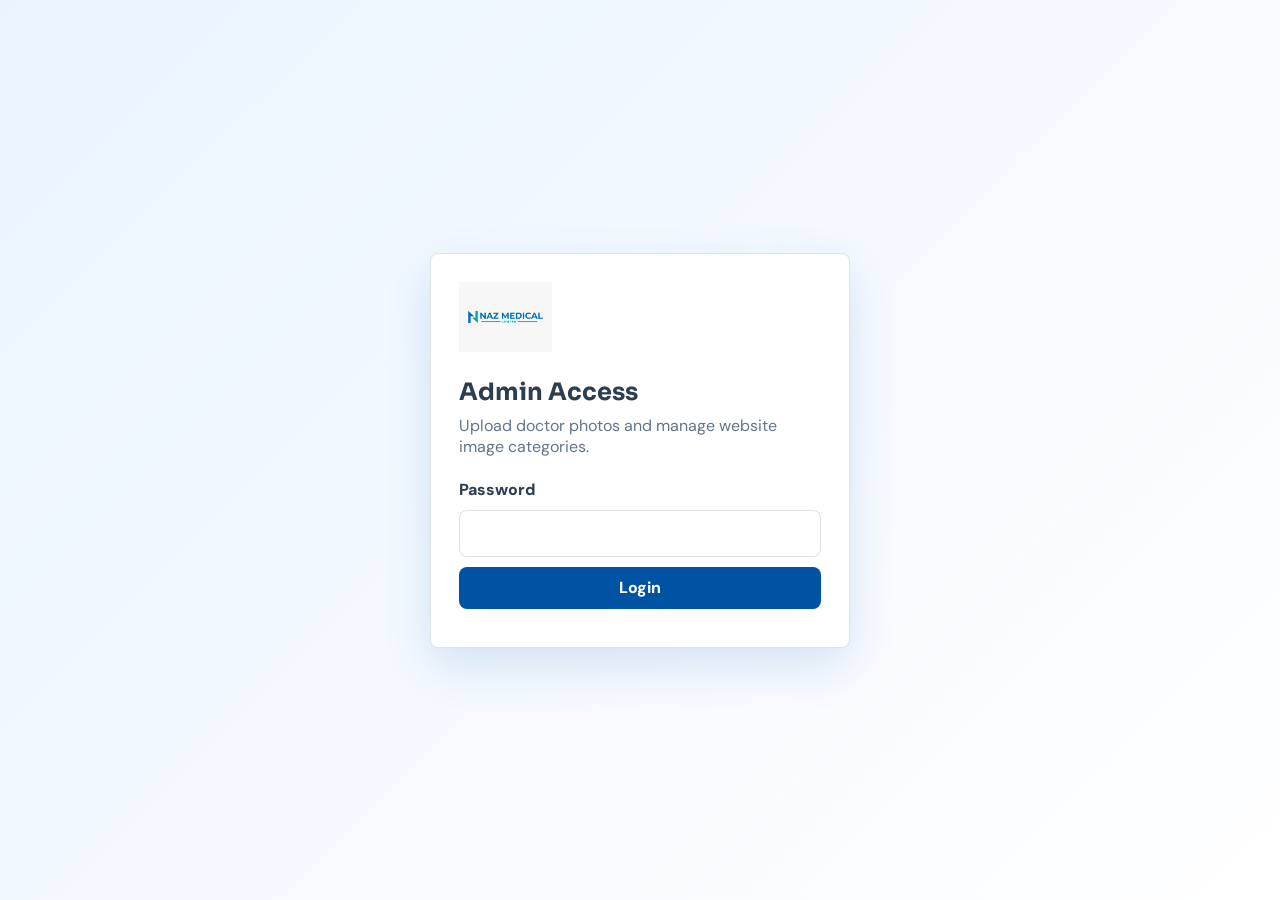
<file: admin.html>
<!DOCTYPE html>
<html lang="en">
  <head>
    <meta charset="UTF-8" />
    <meta name="viewport" content="width=device-width, initial-scale=1.0" />
    <meta name="robots" content="noindex, nofollow" />
    <title>Admin Access | NAZ Medical Center</title>
    <link rel="preconnect" href="https://fonts.googleapis.com" />
    <link rel="preconnect" href="https://fonts.gstatic.com" crossorigin />
    <link
      href="https://fonts.googleapis.com/css2?family=DM+Sans:wght@400;500;600&family=Sora:wght@700;800&display=swap"
      rel="stylesheet"
    />
    <link rel="stylesheet" href="css/admin.css" />
  </head>
  <body>
    <main class="admin-shell">
      <section class="login-panel" data-login-panel>
        <div class="login-card">
          <img src="images/naz-logo.png" alt="NAZ Medical Center" />
          <h1>Admin Access</h1>
          <p>Upload doctor photos and manage website image categories.</p>
          <form data-login-form>
            <label>
              Password
              <input type="password" name="password" autocomplete="current-password" required />
            </label>
            <button type="submit">Login</button>
            <span class="form-message" data-login-message></span>
          </form>
        </div>
      </section>

      <section class="dashboard is-hidden" data-dashboard>
        <header class="admin-header">
          <div>
            <span>NAZ Medical Center</span>
            <h1>Image Admin Dashboard</h1>
          </div>
          <div class="header-actions">
            <a href="index.html">View Website</a>
            <button type="button" data-logout>Logout</button>
          </div>
        </header>

        <section class="stats-grid" aria-label="Image statistics">
          <article>
            <span>Total Images</span>
            <strong data-stat-total>0</strong>
          </article>
          <article>
            <span>Doctor Male</span>
            <strong data-stat-male>0</strong>
          </article>
          <article>
            <span>Doctor Female</span>
            <strong data-stat-female>0</strong>
          </article>
          <article>
            <span>Hero + Gallery</span>
            <strong data-stat-public>0</strong>
          </article>
        </section>

        <section class="admin-grid">
          <form class="upload-panel" data-upload-form>
            <h2>Add Images</h2>
            <p class="admin-note">
              Uploading to Dr. Jameel or Dr. Zulfa updates the public website gallery on this browser.
            </p>
            <p>Accepted: JPG, PNG, WebP. Max size: 5MB per file. SVG and scripts are blocked.</p>
            <label>
              Where should this image appear?
              <select name="category" required>
                <option value="doctor-male">Dr. Jameel - Male Doctor</option>
                <option value="doctor-female">Dr. Zulfa - Female Doctor</option>
                <option value="hero">Hero Section</option>
                <option value="gallery">Gallery</option>
              </select>
            </label>
            <label>
              Caption
              <input type="text" name="caption" placeholder="Example: Dr. Jameel" maxlength="80" />
            </label>
            <label class="file-drop">
              <input type="file" name="images" accept="image/jpeg,image/png,image/webp" multiple />
              <span>Select or drop images here</span>
            </label>
            <button type="submit">Upload & Show on Website</button>
            <div class="validation-log" data-validation-log></div>
          </form>

          <section class="library-panel">
            <div class="library-toolbar">
              <div>
                <h2>Image Library</h2>
                <p data-selection-count>0 selected</p>
              </div>
              <div class="toolbar-controls">
                <select data-filter-category aria-label="Filter by category">
                  <option value="all">All Categories</option>
                  <option value="doctor-male">Dr. Jameel - Male Doctor</option>
                  <option value="doctor-female">Dr. Zulfa - Female Doctor</option>
                  <option value="hero">Hero Section</option>
                  <option value="gallery">Gallery</option>
                </select>
                <button type="button" data-select-visible>Select Visible</button>
              </div>
            </div>

            <div class="bulk-panel">
              <select data-bulk-category aria-label="Bulk category">
                <option value="">Move selected to...</option>
                <option value="doctor-male">Dr. Jameel - Male Doctor</option>
                <option value="doctor-female">Dr. Zulfa - Female Doctor</option>
                <option value="hero">Hero Section</option>
                <option value="gallery">Gallery</option>
              </select>
              <input type="text" data-bulk-caption placeholder="Bulk caption text" maxlength="80" />
              <button type="button" data-bulk-edit>Apply Edit</button>
              <button class="danger" type="button" data-bulk-delete>Delete Selected</button>
            </div>

            <div class="image-grid" data-image-grid></div>
            <p class="empty-state" data-empty-state>No images uploaded yet.</p>
          </section>
        </section>
      </section>
    </main>

    <template data-image-template>
      <article class="image-card">
        <label class="image-select">
          <input type="checkbox" />
          <span>Select</span>
        </label>
        <img alt="" />
        <div class="image-card__body">
          <input class="caption-input" type="text" maxlength="80" />
          <select class="category-input">
            <option value="doctor-male">Dr. Jameel - Male Doctor</option>
            <option value="doctor-female">Dr. Zulfa - Female Doctor</option>
            <option value="hero">Hero Section</option>
            <option value="gallery">Gallery</option>
          </select>
          <small></small>
          <div class="card-actions">
            <button type="button" data-save-card>Save</button>
            <button class="danger" type="button" data-delete-card>Delete</button>
          </div>
        </div>
      </article>
    </template>

    <script src="js/admin.js"></script>
  </body>
</html>
</file>
<file: css/admin.css>
:root {
  --primary-blue: #0052a3;
  --teal-accent: #1abc9c;
  --dark-text: #2c3e50;
  --light-background: #ecf0f1;
  --white: #ffffff;
  --muted: #64748b;
  --danger: #dc2626;
  --border: rgba(44, 62, 80, 0.14);
  --shadow: 0 18px 48px rgba(0, 82, 163, 0.14);
  --radius: 8px;
}

* {
  box-sizing: border-box;
}

body {
  min-height: 100vh;
  margin: 0;
  color: var(--dark-text);
  background: #f4f7fb;
  font-family: "DM Sans", Arial, sans-serif;
}

button,
input,
select {
  font: inherit;
}

button,
a {
  min-height: 42px;
  border: 0;
  border-radius: var(--radius);
  cursor: pointer;
  font-weight: 800;
}

button {
  padding: 10px 14px;
  background: var(--primary-blue);
  color: var(--white);
}

a {
  display: inline-flex;
  align-items: center;
  padding: 10px 14px;
  background: var(--white);
  color: var(--primary-blue);
  text-decoration: none;
}

.danger {
  background: var(--danger);
  color: var(--white);
}

.is-hidden {
  display: none !important;
}

.login-panel {
  display: grid;
  min-height: 100vh;
  place-items: center;
  padding: 24px;
  background: linear-gradient(135deg, #eaf4ff, #ffffff);
}

.login-card {
  width: min(420px, 100%);
  padding: 28px;
  border: 1px solid var(--border);
  border-radius: var(--radius);
  background: var(--white);
  box-shadow: var(--shadow);
}

.login-card img {
  width: 240px;
  height: 70px;
  object-fit: contain;
  object-position: left center;
}

h1,
h2 {
  margin: 0;
  color: var(--dark-text);
  font-family: "Sora", Arial, sans-serif;
}

.login-card h1 {
  margin-top: 20px;
}

p {
  margin: 8px 0 0;
  color: var(--muted);
}

form,
label {
  display: grid;
  gap: 10px;
}

.login-card form {
  margin-top: 22px;
}

label {
  color: var(--dark-text);
  font-weight: 800;
}

input,
select {
  width: 100%;
  border: 1px solid var(--border);
  border-radius: var(--radius);
  padding: 12px 13px;
  background: var(--white);
  color: var(--dark-text);
}

input:focus,
select:focus {
  border-color: var(--teal-accent);
  outline: 3px solid rgba(26, 188, 156, 0.16);
}

.form-message,
.validation-log {
  color: var(--danger);
  font-weight: 700;
}

.admin-note {
  padding: 12px;
  border-left: 4px solid var(--teal-accent);
  border-radius: var(--radius);
  background: rgba(26, 188, 156, 0.1);
  color: #0f766e;
  font-weight: 800;
}

.dashboard {
  width: min(1220px, calc(100% - 28px));
  margin: 0 auto;
  padding: 28px 0;
}

.admin-header {
  display: flex;
  flex-wrap: wrap;
  gap: 16px;
  align-items: center;
  justify-content: space-between;
  margin-bottom: 20px;
}

.admin-header span {
  color: var(--teal-accent);
  font-weight: 800;
  text-transform: uppercase;
}

.header-actions {
  display: flex;
  flex-wrap: wrap;
  gap: 10px;
}

.stats-grid {
  display: grid;
  gap: 12px;
  margin-bottom: 18px;
}

.stats-grid article,
.upload-panel,
.library-panel {
  border: 1px solid var(--border);
  border-radius: var(--radius);
  background: var(--white);
  box-shadow: 0 12px 34px rgba(44, 62, 80, 0.08);
}

.stats-grid article {
  padding: 18px;
}

.stats-grid span {
  color: var(--muted);
  font-weight: 800;
}

.stats-grid strong {
  display: block;
  margin-top: 6px;
  color: var(--primary-blue);
  font-family: "Sora", Arial, sans-serif;
  font-size: 2rem;
}

.admin-grid {
  display: grid;
  gap: 18px;
}

.upload-panel,
.library-panel {
  padding: 18px;
}

.file-drop {
  min-height: 130px;
  place-items: center;
  border: 2px dashed rgba(0, 82, 163, 0.26);
  border-radius: var(--radius);
  background: #f8fbff;
  text-align: center;
}

.file-drop input {
  max-width: 280px;
  border: 0;
}

.library-toolbar,
.bulk-panel {
  display: grid;
  gap: 12px;
  margin-bottom: 14px;
}

.toolbar-controls,
.bulk-panel {
  grid-template-columns: 1fr;
}

.image-grid {
  display: grid;
  gap: 14px;
}

.image-card {
  position: relative;
  overflow: hidden;
  border: 1px solid var(--border);
  border-radius: var(--radius);
  background: var(--white);
}

.image-select {
  position: absolute;
  top: 10px;
  left: 10px;
  z-index: 2;
  display: inline-flex;
  grid-auto-flow: column;
  align-items: center;
  gap: 6px;
  padding: 7px 9px;
  border-radius: var(--radius);
  background: rgba(255, 255, 255, 0.92);
  font-size: 0.84rem;
}

.image-select input {
  width: auto;
}

.image-card img {
  width: 100%;
  height: 180px;
  object-fit: cover;
  background: var(--light-background);
}

.image-card__body {
  display: grid;
  gap: 10px;
  padding: 12px;
}

.image-card small {
  color: var(--muted);
}

.card-actions {
  display: grid;
  grid-template-columns: 1fr 1fr;
  gap: 8px;
}

.empty-state {
  padding: 28px;
  border: 1px dashed var(--border);
  border-radius: var(--radius);
  text-align: center;
}

@media (min-width: 640px) {
  .stats-grid {
    grid-template-columns: repeat(2, 1fr);
  }

  .library-toolbar {
    grid-template-columns: 1fr auto;
    align-items: center;
  }

  .toolbar-controls,
  .bulk-panel {
    display: grid;
    grid-template-columns: repeat(2, minmax(160px, 1fr));
    gap: 10px;
  }

  .image-grid {
    grid-template-columns: repeat(2, 1fr);
  }
}

@media (min-width: 980px) {
  .stats-grid {
    grid-template-columns: repeat(4, 1fr);
  }

  .admin-grid {
    grid-template-columns: 340px 1fr;
    align-items: start;
  }

  .bulk-panel {
    grid-template-columns: 1fr 1fr auto auto;
  }

  .image-grid {
    grid-template-columns: repeat(3, 1fr);
  }
}
</file>
